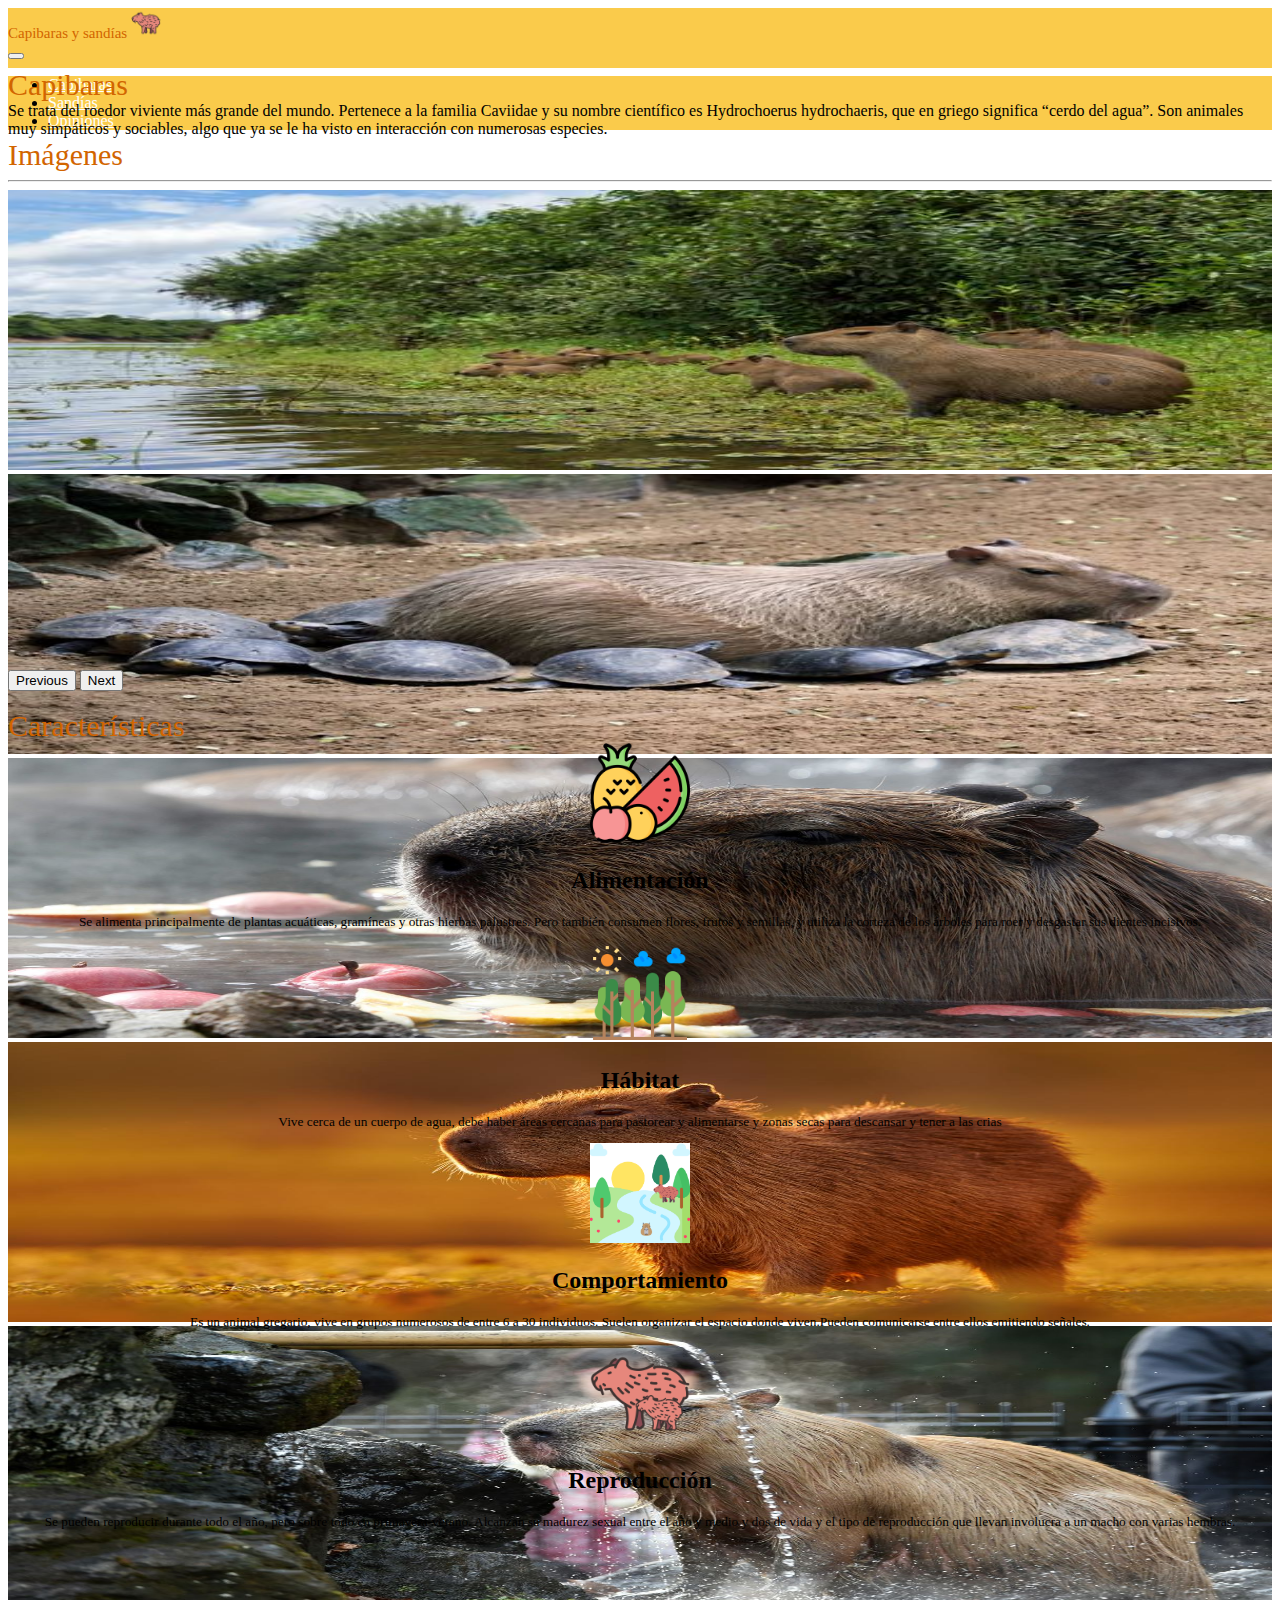
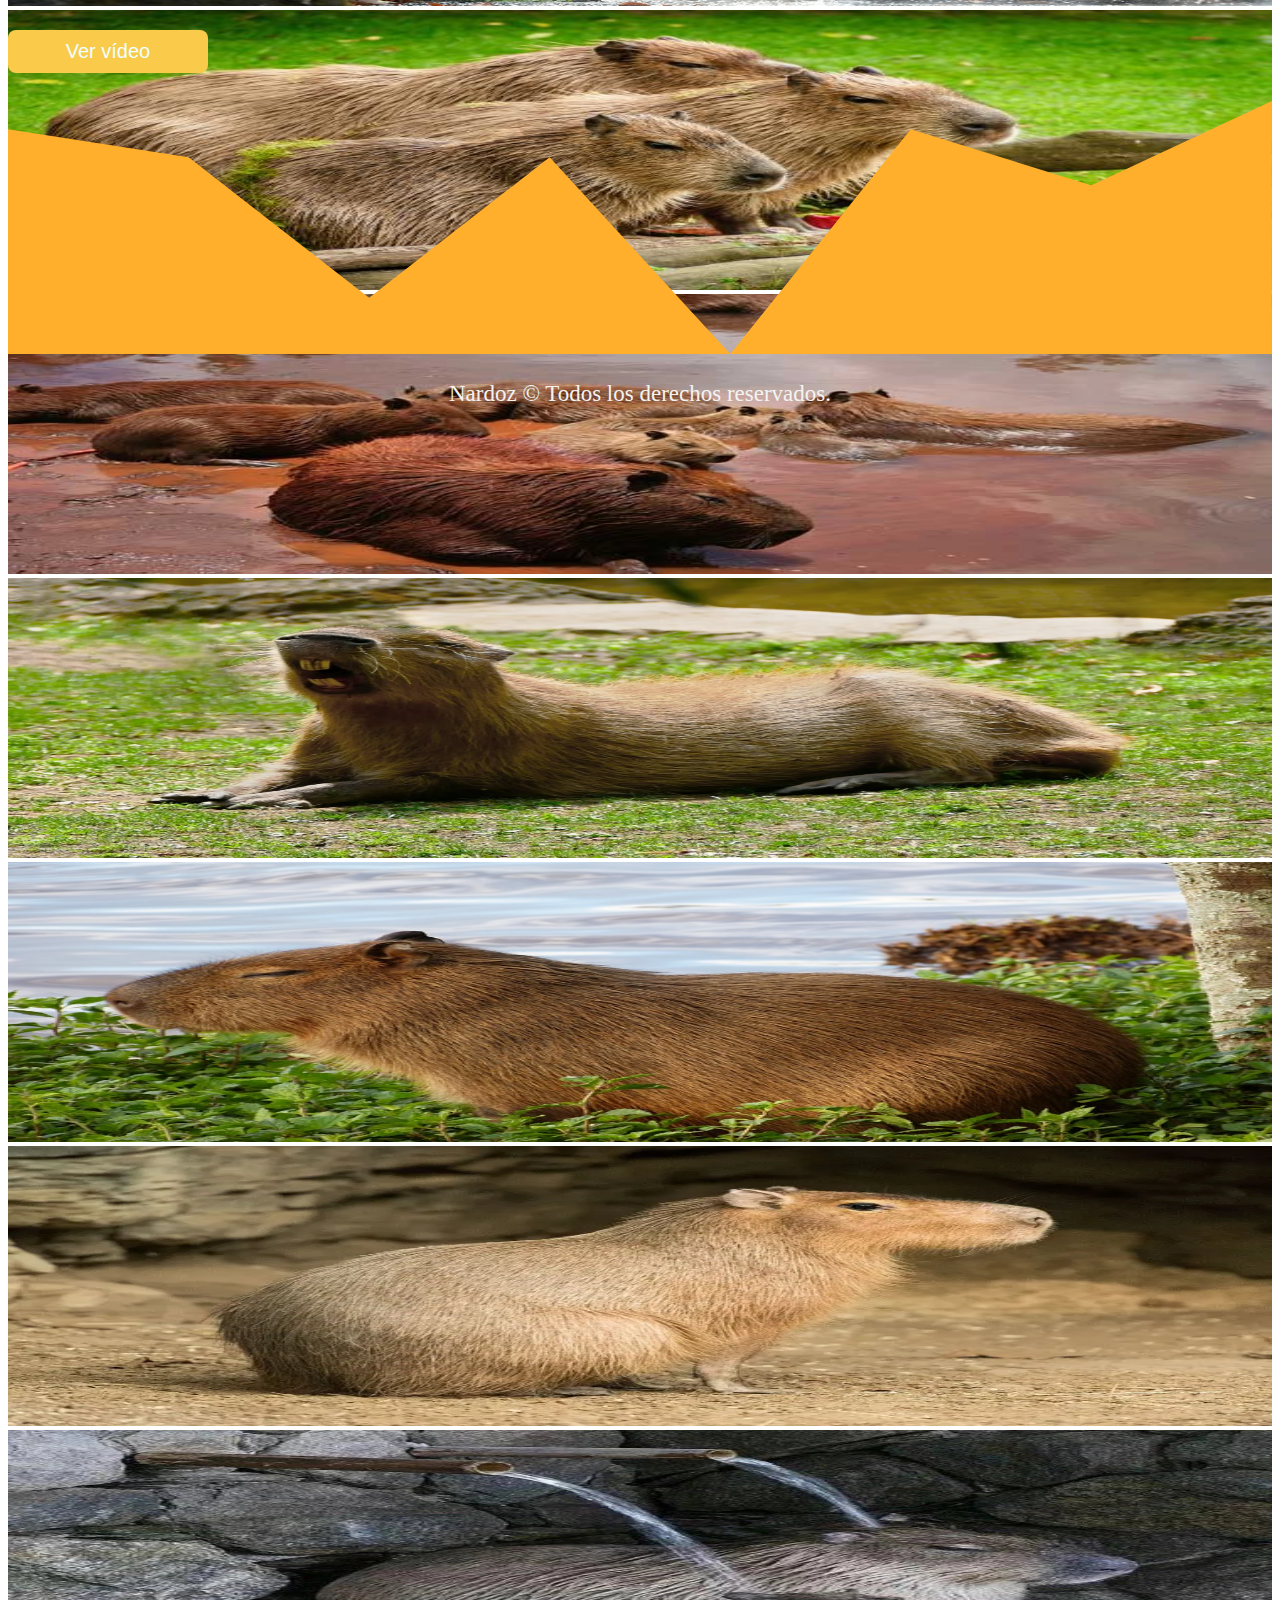
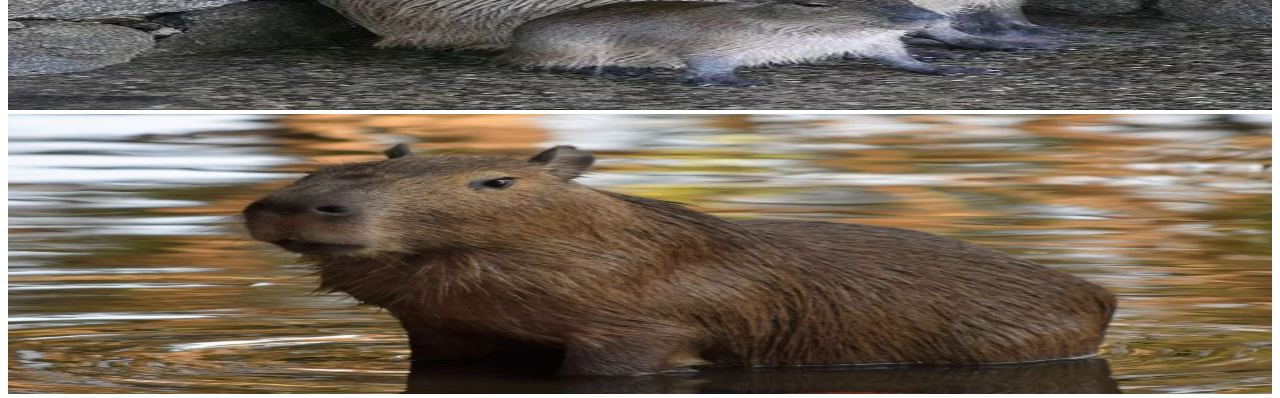
<file: index.html>
<!DOCTYPE html>
<html lang="en">
<head>
    <meta charset="UTF-8">
    <meta name="viewport" content="width=device-width, initial-scale=1.0">
    <title>Capibaras y sandías</title>
    <link href="https://cdn.jsdelivr.net/npm/bootstrap@5.3.2/dist/css/bootstrap.min.css" 
    rel="stylesheet" integrity="sha384-T3c6CoIi6uLrA9TneNEoa7RxnatzjcDSCmG1MXxSR1GAsXEV/Dwwykc2MPK8M2HN" 
    crossorigin="anonymous">
    <link rel="stylesheet" href="./css/style.css">
</head>
<header>
    <!-- navbar -->
    <nav class="navbar navbar-expand-lg sticky-top" style="height: 60px; background-color: #FACB4B">
        <div class="container-fluid d-flex align-items-center">
            <div>
                <span class="Titulo-pagina fw-bold">Capibaras y sandías</span>
                <img style="width: 30px; height: 30px;" src="./img/iconos/carpincho.png">
            </div>
            <button
                class="navbar-toggler" type="button" data-bs-toggle="collapse"
                data-bs-target="#navbarSupportedContent" 
                aria-controls="navbarSupportedContent" 
                aria-expanded="false" 
                aria-label="Toggle navigation">
                    <span class="navbar-toggler-icon"></span>
            </button>
            <div class="collapse navbar-collapse" id="navbarSupportedContent">
                <ul class="navbar-nav ms-auto mb-2 md-lg-0" style="background-color: #FACB4B;">
                    <li class="nav-item">
                        <a class="nav-link active" style="color: white;" aria-current="page" 
                        href="index.html">Capibaras</a>
                    </li>
                    <li class="nav-item">
                        <a class="nav-link active" style="color: white;"  aria-current="page" 
                        href="sandias.html">Sandías</a>
                    </li>
                    <li class="nav-item">
                        <a class="nav-link active" style="color: white;"  aria-current="page" 
                        href="opiniones.html">Opiniones</a>
                    </li>
                </ul>
            </div>
        </div>
      </nav>
</header>
<body>
    <div class="mt-5 w-100 d-flex justify-content-center">
        <span class="Titulo fw-bold">Capibaras</span>
    </div>
    <div class="mt-5 w-75 mx-auto">
        <span class="parrafo d-flex justify-content-center">
            Se trata del roedor viviente más grande del mundo. 
            Pertenece a la familia Caviidae y su nombre científico es 
            Hydrochoerus hydrochaeris, que en griego significa “cerdo del agua”. 
            Son animales muy simpáticos y sociables, algo que ya se le ha visto en interacción 
            con numerosas especies.</span>
    </div>
    <!-- Carrusel -->
    <div class="mt-5 w-100 d-flex justify-content-center">
        <span class="Titulo fw-bold">Imágenes</span>
    </div>
    <hr class="mt-4">
    <div id="carouselExampleAutoplaying" class="carousel slide" data-bs-ride="carousel">
        <div class="carousel-inner">
            <div class="carousel-item active data-bs-interval=5000">
                <div class="row mx-2">
                    <div class="col-3">
                        <img src="./img/capibaras/1.jpg" class="d-block img-fluit w-100 carousel-img-size" alt="...">
                    </div>
                    <div class="col-3">
                        <img src="./img/capibaras/2.jpg" class="d-block img-fluit w-100 carousel-img-size" alt="...">
                    </div>
                    <div class="col-3">
                        <img src="./img/capibaras/3.jpg" class="d-block img-fluit w-100 carousel-img-size" alt="...">
                    </div>
                    <div class="col-3">
                        <img src="./img/capibaras/4.jpeg" class="d-block img-fluit w-100 carousel-img-size" alt="...">
                    </div>
                </div>
            </div>
            <div class="carousel-item data-bs-interval=5000">
                <div class="row mx-2">
                    <div class="col-3">
                        <img src="./img/capibaras/5.jpg" class="d-block img-fluit w-100 carousel-img-size" alt="...">
                    </div>
                    <div class="col-3">
                        <img src="./img/capibaras/6.jpg" class="d-block img-fluit w-100 carousel-img-size" alt="...">
                    </div>
                    <div class="col-3">
                        <img src="./img/capibaras/7.webp" class="d-block img-fluit w-100 carousel-img-size" alt="...">
                    </div>
                    <div class="col-3">
                        <img src="./img/capibaras/8.jpg" class="d-block img-fluit w-100 carousel-img-size" alt="...">
                    </div>
                </div>
            </div>
            <div class="carousel-item data-bs-interval=5000">
                <div class="row mx-2">
                    <div class="col-3">
                        <img src="./img/capibaras/9.jpg" class="d-block img-fluit w-100 carousel-img-size" alt="...">
                    </div>
                    <div class="col-3">
                        <img src="./img/capibaras/10.webp" class="d-block img-fluit w-100 carousel-img-size" alt="...">
                    </div>
                    <div class="col-3">
                        <img src="./img/capibaras/11.webp" class="d-block img-fluit w-100 carousel-img-size" alt="...">
                    </div>
                    <div class="col-3">
                        <img src="./img/capibaras/12.webp" class="d-block img-fluit w-100 carousel-img-size" alt="...">
                    </div>
                </div>
            </div>
        </div>
        <button class="carousel-control-prev" type="button" data-bs-target="#carouselExampleAutoplaying" data-bs-slide="prev">
            <span class="carousel-control-prev-icon" aria-hidden="true"></span>
            <span class="visually-hidden">Previous</span>
        </button>
        <button class="carousel-control-next" type="button" data-bs-target="#carouselExampleAutoplaying" data-bs-slide="next">
            <span class="carousel-control-next-icon" aria-hidden="true"></span>
            <span class="visually-hidden">Next</span>
        </button>
    </div>
    <hr>
    <!-- Características -->
    <div class="mt-5 w-100 d-flex justify-content-center">
        <span class="Titulo fw-bold">Características</span>
    </div>
    <section class="container-fluid mt-3">
        <div class="row mx-auto ancho-caracteristicas fila mt-5">
            <div class="my-2 col-lg-6 col-md-12 col-sm-12 d-flex wrap">
                <img class="iconos" src="./img/iconos/fruta.png">
                <div>
                    <h2 class="fs-5 mt-1 px-4 pb-1"><strong>Alimentación</strong></h2> 
                    <p class="px-4 parrafo-caracteristicas">Se alimenta principalmente
                         de plantas acuáticas, gramíneas y otras hierbas palustres. Pero 
                         también consumen flores, frutos y semillas, y utiliza la corteza 
                         de los árboles para roer y desgastar sus dientes incisivos.</p> 
                </div>
            </div>
            <div class="my-2 col-lg-6 col-md-12 col-sm-12 d-flex wrap">
                <img class="iconos" src="./img/iconos/habitat.png">
                <div>
                    <h2 class="fs-5 mt-1 px-4 pb-1"><strong>Hábitat</strong></h2> 
                    <p class="px-4 parrafo-caracteristicas">Vive cerca de un cuerpo de agua, debe haber
                        áreas cercanas para pastorear y alimentarse y zonas secas para descansar y
                         tener a las crias
                    </p> 
                </div>
            </div>
            <div class="my-2 col-lg-6 col-md-12 col-sm-12 d-flex wrap">
                <img class="iconos" src="./img/iconos/comportamiento.png">
                <div>
                    <h2 class="fs-5 mt-1 px-4 pb-1"><strong>Comportamiento</strong></h2> 
                    <p class="px-4 parrafo-caracteristicas">Es un animal gregario, vive en grupos numerosos de entre 6 a 30 individuos.
                        Suelen organizar el espacio donde viven.Pueden comunicarse entre ellos emitiendo señales.
                    </p> 
                </div>
            </div>
            <div class="my-2 col-lg-6 col-md-12 col-sm-12 d-flex wrap">
                <img class="iconos" src="./img/iconos/reproduccion.png">
                <div>
                    <h2 class="fs-5 mt-1 px-4 pb-1"><strong>Reproducción</strong></h2> 
                    <p class="px-4 parrafo-caracteristicas">Se pueden reproducir durante todo el año, 
                        pero sobre todo en primavera-verano. Alcanzan
                         su madurez sexual entre el año y medio y dos de vida y el tipo de reproducción
                          que llevan involucra a un macho con varias hembras.</p>
                </div>
            </div>
        </div>
    </section>
    <div class="w-100 margen-boton">
        <form action="video.html" class="w-100 d-flex justify-content-center">
            <input type="submit" value="Ver vídeo" class="botonuwu mt-5">
        </form>
    </div>
    <section>
        <svg xmlns="http://www.w3.org/2000/svg" viewBox="0 0 1440 320">
            <path fill="#ffaf2b " fill-opacity="1" d="M0,64L205.7,96L411.4,256L617.1,96L822.9,320L1028.6,64L1234.3,128L1440,32L1440,320L1234.3,320L1028.6,320L822.9,320L617.1,320L411.4,320L205.7,320L0,320Z"></path></svg>
    </section>
    <footer class="w-100 d-flex justify-content-center align-items-center footer-cap">
        <p class="fs-5 px-3 pt-3">
            Nardoz &copy; Todos los derechos reservados.
        </p>
    </footer>
    <script src="https://cdn.jsdelivr.net/npm/bootstrap@5.3.2/dist/js/bootstrap.bundle.min.js" 
    integrity="sha384-C6RzsynM9kWDrMNeT87bh95OGNyZPhcTNXj1NW7RuBCsyN/o0jlpcV8Qyq46cDfL" crossorigin="anonymous"></script>
</body>
</html>
</file>
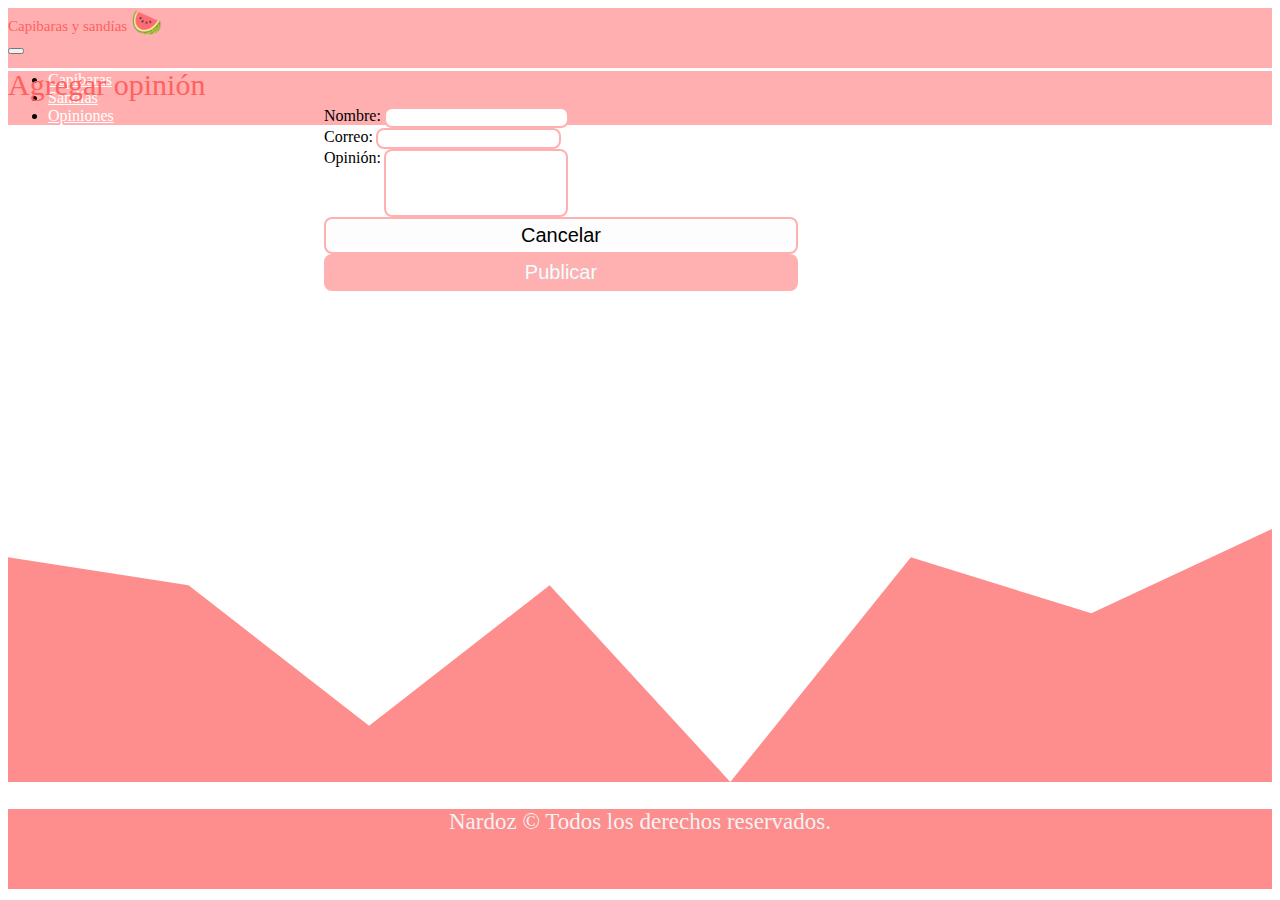
<file: addOpinion.html>
<!DOCTYPE html>
<html lang="en">
<head>
    <meta charset="UTF-8">
    <meta name="viewport" content="width=device-width, initial-scale=1.0">
    <title>Capibaras y sandías</title>
    <link href="https://cdn.jsdelivr.net/npm/bootstrap@5.3.2/dist/css/bootstrap.min.css" 
    rel="stylesheet" integrity="sha384-T3c6CoIi6uLrA9TneNEoa7RxnatzjcDSCmG1MXxSR1GAsXEV/Dwwykc2MPK8M2HN" 
    crossorigin="anonymous">
    <link rel="stylesheet" href="./css/style.css">
</head>
<header>
    <!-- navbar -->
    <nav class="navbar navbar-expand-lg sticky-top" style="height: 60px; background-color: #FFAFAF">
        <div class="container-fluid d-flex align-items-center">
            <div>
                <span class="Titulo-pagina-sandias fw-bold">Capibaras y sandías</span>
                <span style="font-size: 25px;">🍉</span>
            </div>
            <button
                class="navbar-toggler" type="button" data-bs-toggle="collapse"
                data-bs-target="#navbarSupportedContent" 
                aria-controls="navbarSupportedContent" 
                aria-expanded="false" 
                aria-label="Toggle navigation">
                    <span class="navbar-toggler-icon"></span>
            </button>
            <div class="collapse navbar-collapse" id="navbarSupportedContent">
                <ul class="navbar-nav ms-auto mb-2 md-lg-0" style="background-color: #FFAFAF;">
                    <li class="nav-item">
                        <a class="nav-link active" style="color: white;" aria-current="page" 
                        href="index.html">Capibaras</a>
                    </li>
                    <li class="nav-item">
                        <a class="nav-link active" style="color: white;"  aria-current="page" 
                        href="sandias.html">Sandías</a>
                    </li>
                    <li class="nav-item">
                        <a class="nav-link active" style="color: white;"  aria-current="page" 
                        href="opiniones.html">Opiniones</a>
                    </li>
                </ul>
            </div>
        </div>
    </nav>
</header>
<body>
    <div class="d-flex flex-row justify-content-center ancho-caracteristicas mx-auto text-center">
        <span class="Titulo-sandias fw-bold mt-5">Agregar opinión</span>
    </div>
    <div class="formulario mt-4">
        <div class="mb-3 entrada">
            <span>Nombre:</span><input type="text" class="margen-left w-100 borde-comentario">
        </div>
        <div class="mb-3 entrada mt-3">
            <span>Correo:</span><input type="text" class="margen-left w-100 borde-comentario">
        </div>
        <div class="mb-3 entrada mt-3">
            <span>Opinión:</span>
            <textarea rows="4" class="margen-left w-100 borde-comentario" style="resize: none;"></textarea>
        </div>
        <div class="d-flex mt-3">
            <div class="w-50">
                <form action="opiniones.html" class="d-flex ms-0">
                    <input type="submit" value="Cancelar" class="botonuwu-cancelar fw-bold">
                </form>
            </div>
            <div class="w-50">
                <form action="opiniones.html" class="d-flex justify-content-end">
                    <input type="submit" value="Publicar" class="botonuwu-publicar fw-bold">
                </form>
            </div>
        </div>
    </div>
    <div style="height: 210px;"></div>
    <section>
        <svg xmlns="http://www.w3.org/2000/svg" viewBox="0 0 1440 320">
            <path fill="#FE8D8D" fill-opacity="1" d="M0,64L205.7,96L411.4,256L617.1,96L822.9,320L1028.6,64L1234.3,128L1440,32L1440,320L1234.3,320L1028.6,320L822.9,320L617.1,320L411.4,320L205.7,320L0,320Z"></path></svg>
    </section>
    <footer class="w-100 d-flex justify-content-center align-items-center footer-san">
        <p class="px-3 pt-3">
            Nardoz &copy; Todos los derechos reservados.
        </p>
    </footer>
    <script src="https://cdn.jsdelivr.net/npm/bootstrap@5.3.2/dist/js/bootstrap.bundle.min.js" 
    integrity="sha384-C6RzsynM9kWDrMNeT87bh95OGNyZPhcTNXj1NW7RuBCsyN/o0jlpcV8Qyq46cDfL" crossorigin="anonymous"></script>
</body>
</html>
</file>
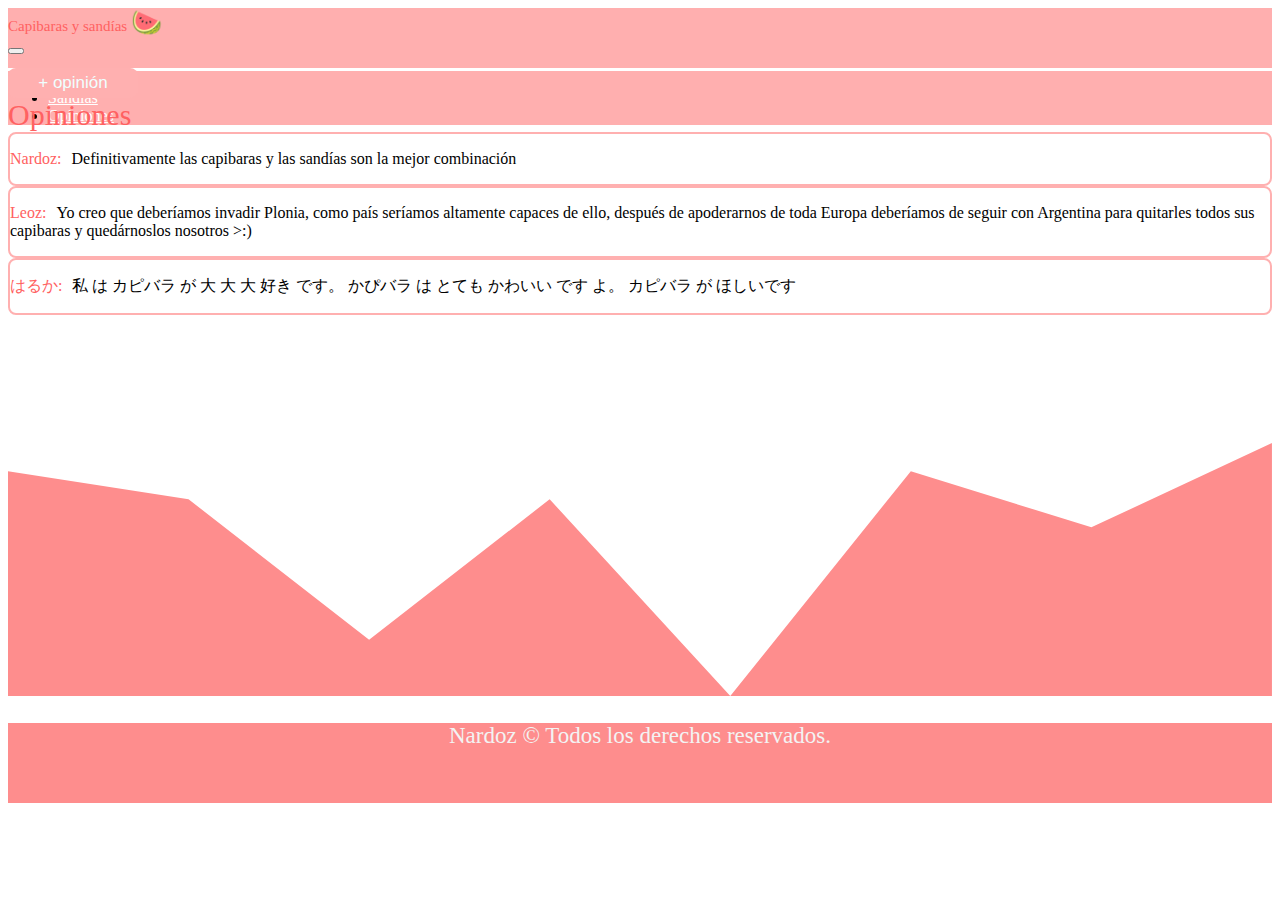
<file: opiniones.html>
<!DOCTYPE html>
<html lang="en">
<head>
    <meta charset="UTF-8">
    <meta name="viewport" content="width=device-width, initial-scale=1.0">
    <title>Capibaras y sandías</title>
    <link href="https://cdn.jsdelivr.net/npm/bootstrap@5.3.2/dist/css/bootstrap.min.css" 
    rel="stylesheet" integrity="sha384-T3c6CoIi6uLrA9TneNEoa7RxnatzjcDSCmG1MXxSR1GAsXEV/Dwwykc2MPK8M2HN" 
    crossorigin="anonymous">
    <link rel="stylesheet" href="./css/style.css">
</head>
<header>
    <!-- navbar -->
    <nav class="navbar navbar-expand-lg sticky-top" style="height: 60px; background-color: #FFAFAF">
        <div class="container-fluid d-flex align-items-center">
            <div>
                <span class="Titulo-pagina-sandias fw-bold">Capibaras y sandías</span>
                <span style="font-size: 25px;">🍉</span>
            </div>
            <button
                class="navbar-toggler" type="button" data-bs-toggle="collapse"
                data-bs-target="#navbarSupportedContent" 
                aria-controls="navbarSupportedContent" 
                aria-expanded="false" 
                aria-label="Toggle navigation">
                    <span class="navbar-toggler-icon"></span>
            </button>
            <div class="collapse navbar-collapse" id="navbarSupportedContent">
                <ul class="navbar-nav ms-auto mb-2 md-lg-0"style="background-color: #FFAFAF;">
                    <li class="nav-item">
                        <a class="nav-link active" style="color: white;" aria-current="page" 
                        href="index.html">Capibaras</a>
                    </li>
                    <li class="nav-item">
                        <a class="nav-link active" style="color: white;"  aria-current="page" 
                        href="sandias.html">Sandías</a>
                    </li>
                    <li class="nav-item">
                        <a class="nav-link active" style="color: white;"  aria-current="page" 
                        href="opiniones.html">Opiniones</a>
                    </li>
                </ul>
            </div>
        </div>
    </nav>
</header>
<body>
    <div class="d-flex mt-4 mx-auto">
        <form action="addOpinion.html" class="ms-auto me-3">
            <input type="submit" value="+ opinión" class="botonuwu-opinion">
        </form>
    </div>
    <div class="d-flex flex-row justify-content-center ancho-caracteristicas mx-auto text-center mt-2">
        <span class="Titulo-sandias fw-bold">Opiniones</span>
    </div>
    <div class="d-flex w-75 mx-auto borde-comentario px-2 pt-3 mt-4">
        <p><span class="text-sandias">Nardoz:</span>Definitivamente las capibaras y las sandías son la mejor combinación
        </p>
    </div>
    <div class="d-flex w-75 mx-auto borde-comentario px-2 mt-2 pt-3">
        <p><span class="text-sandias">Leoz:</span>Yo creo que deberíamos invadir Plonia, como país seríamos altamente capaces de ello,
             después de apoderarnos de toda Europa deberíamos de seguir con Argentina para 
             quitarles todos sus capibaras y quedárnoslos nosotros >:)
        </p>
    </div>
    <div class="d-flex w-75 mx-auto borde-comentario px-2 mt-2 pt-3">
        <p><span class="text-sandias">はるか:</span>私 は カピバラ が 大 大 大 好き 
            です。 かぴバラ は とても かわいい です よ。 カピバラ が ほしいです
        </p>
    </div>
    <div style="height: 100px"></div>
    <section>
        <svg xmlns="http://www.w3.org/2000/svg" viewBox="0 0 1440 320">
            <path fill="#FE8D8D" fill-opacity="1" d="M0,64L205.7,96L411.4,256L617.1,96L822.9,320L1028.6,64L1234.3,128L1440,32L1440,320L1234.3,320L1028.6,320L822.9,320L617.1,320L411.4,320L205.7,320L0,320Z"></path></svg>
    </section>
    <footer class="w-100 d-flex justify-content-center align-items-center footer-san">
        <p class="px-3 pt-3">
            Nardoz &copy; Todos los derechos reservados.
        </p>
    </footer>
    <script src="https://cdn.jsdelivr.net/npm/bootstrap@5.3.2/dist/js/bootstrap.bundle.min.js" 
    integrity="sha384-C6RzsynM9kWDrMNeT87bh95OGNyZPhcTNXj1NW7RuBCsyN/o0jlpcV8Qyq46cDfL" crossorigin="anonymous"></script>
</body>
</html>
</file>
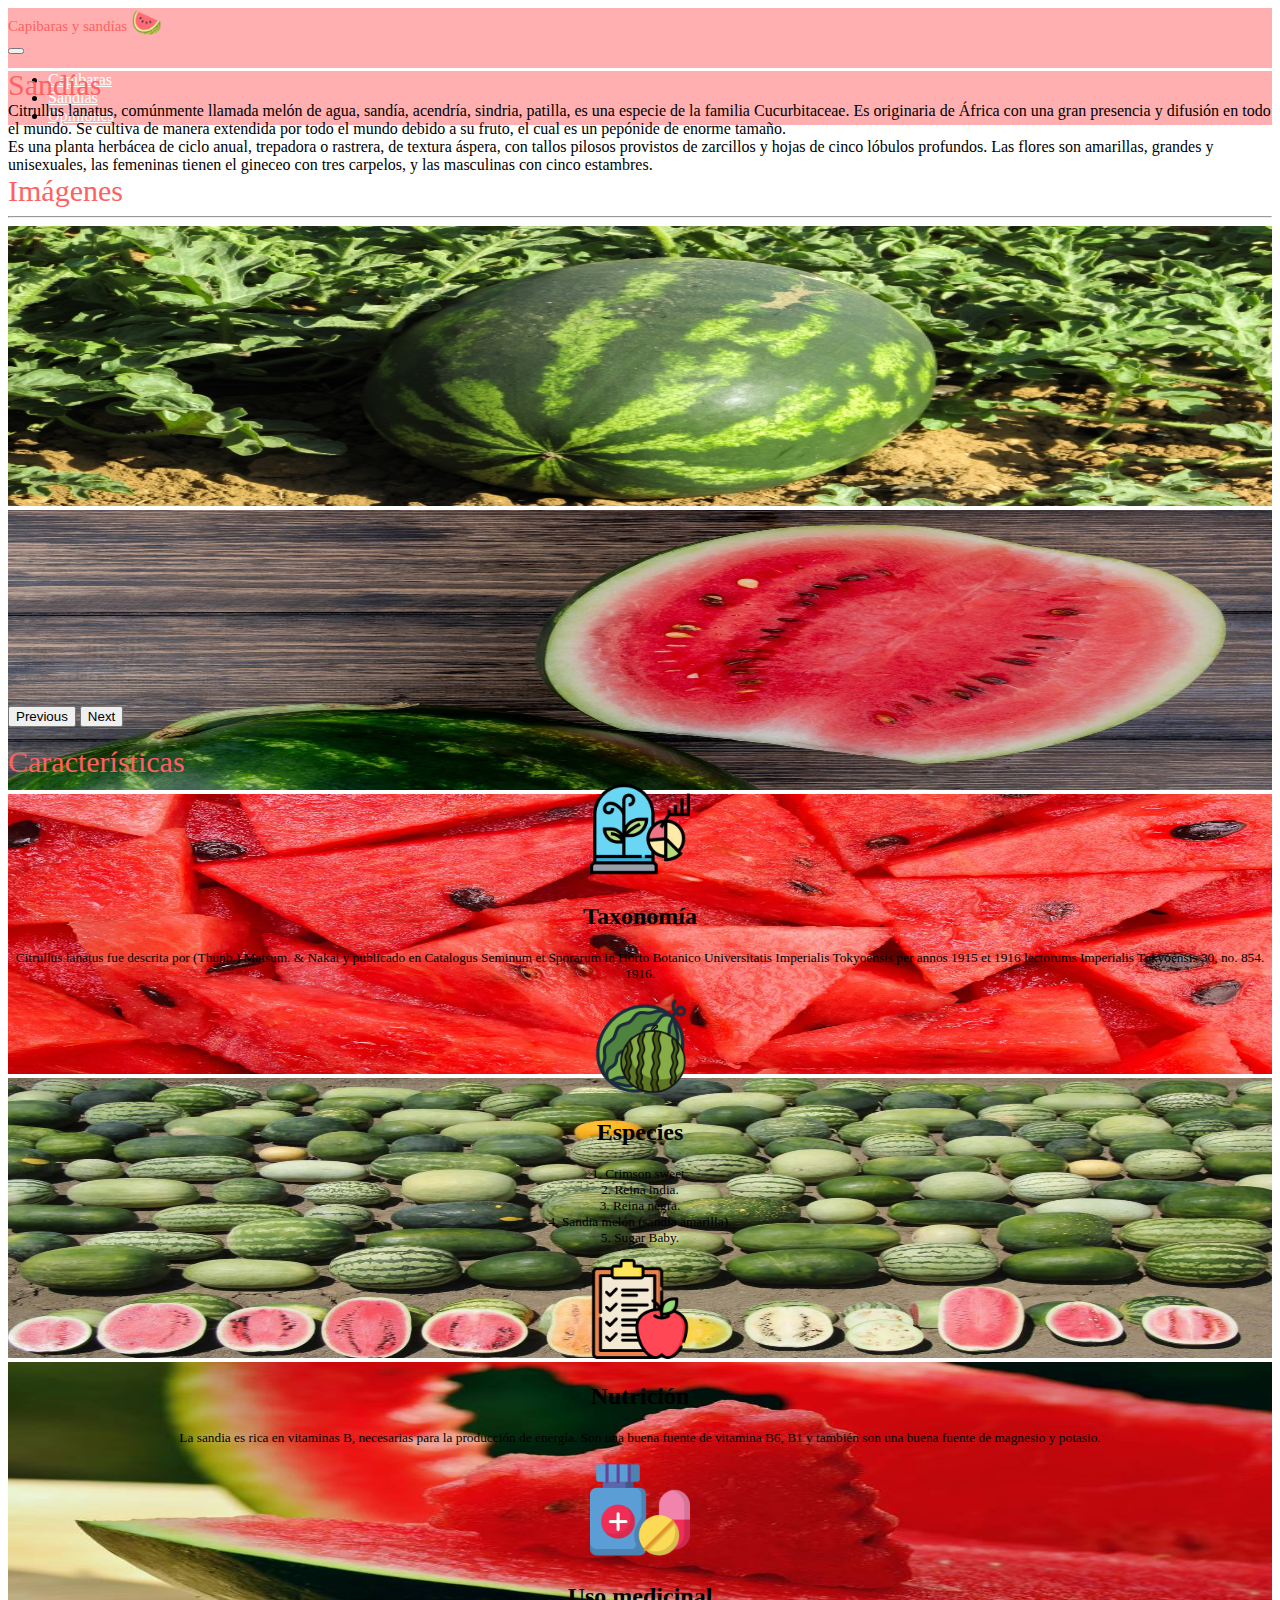
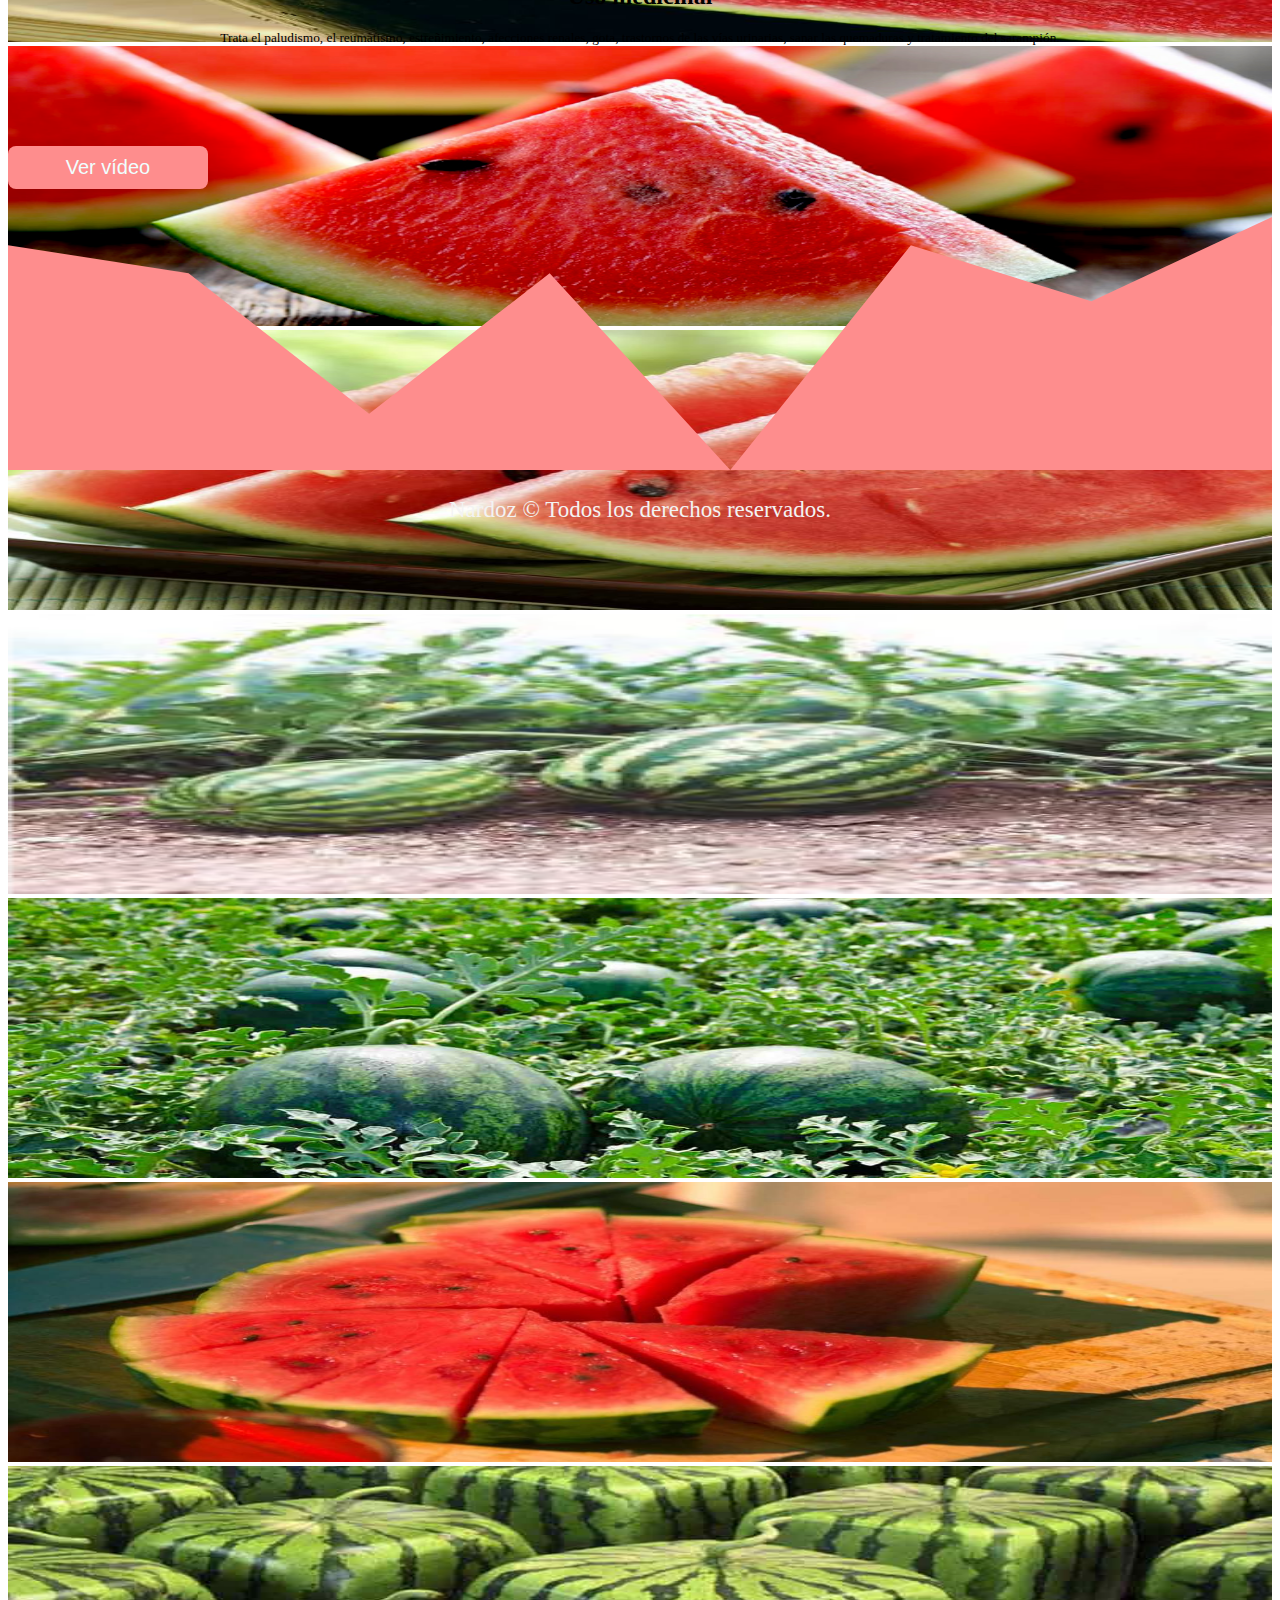
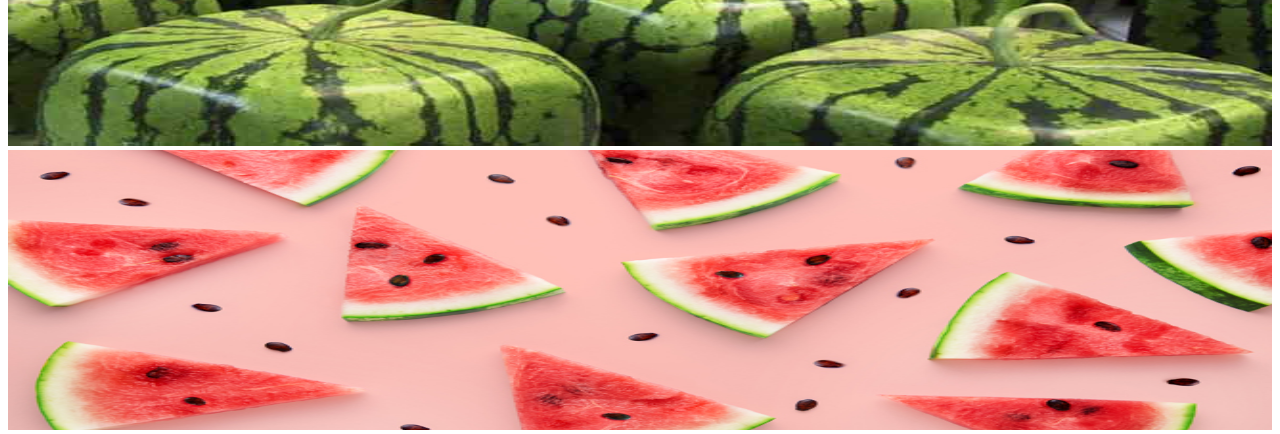
<file: sandias.html>
<!DOCTYPE html>
<html lang="en">
<head>
    <meta charset="UTF-8">
    <meta name="viewport" content="width=device-width, initial-scale=1.0">
    <title>Capibaras y sandías</title>
    <link href="https://cdn.jsdelivr.net/npm/bootstrap@5.3.2/dist/css/bootstrap.min.css" 
    rel="stylesheet" integrity="sha384-T3c6CoIi6uLrA9TneNEoa7RxnatzjcDSCmG1MXxSR1GAsXEV/Dwwykc2MPK8M2HN" 
    crossorigin="anonymous">
    <link rel="stylesheet" href="./css/style.css">
</head>
<header>
    <!-- navbar -->
    <nav class="navbar navbar-expand-lg sticky-top" style="height: 60px; background-color: #FFAFAF">
        <div class="container-fluid d-flex align-items-center">
            <div>
                <span class="Titulo-pagina-sandias fw-bold">Capibaras y sandías</span>
                <span style="font-size: 25px;">🍉</span>
            </div>
            <button
                class="navbar-toggler" type="button" data-bs-toggle="collapse"
                data-bs-target="#navbarSupportedContent" 
                aria-controls="navbarSupportedContent" 
                aria-expanded="false" 
                aria-label="Toggle navigation">
                    <span class="navbar-toggler-icon"></span>
            </button>
            <div class="collapse navbar-collapse" id="navbarSupportedContent">
                <ul class="navbar-nav ms-auto mb-2 md-lg-0" style="background-color: #FFAFAF;">
                    <li class="nav-item">
                        <a class="nav-link active" style="color: white;" aria-current="page" 
                        href="index.html">Capibaras</a>
                    </li>
                    <li class="nav-item">
                        <a class="nav-link active" style="color: white;"  aria-current="page" 
                        href="sandias.html">Sandías</a>
                    </li>
                    <li class="nav-item">
                        <a class="nav-link active" style="color: white;"  aria-current="page" 
                        href="opiniones.html">Opiniones</a>
                    </li>
                </ul>
            </div>
        </div>
      </nav>
</header>
<body>
    <div class="mt-5 w-100 d-flex justify-content-center">
        <span class="Titulo-sandias fw-bold">Sandías</span>
    </div>
    <div class="mt-5 w-75 mx-auto">
        <span class="parrafo d-flex justify-content-center">
            Citrullus lanatus, comúnmente llamada melón de agua, sandía, acendría, sindria, patilla, 
            es una especie de la familia Cucurbitaceae. Es originaria de África con una gran presencia 
            y difusión en todo el mundo. Se cultiva de manera extendida por todo el mundo debido a su 
            fruto, el cual es un pepónide de enorme tamaño.<br>Es una planta herbácea de ciclo anual, trepadora
             o rastrera, de textura áspera, con tallos pilosos provistos de zarcillos y hojas de cinco lóbulos 
             profundos. Las flores son amarillas, grandes y unisexuales, las femeninas tienen el gineceo con tres 
             carpelos, y las masculinas con cinco estambres. </span>
    </div>
    <!-- Carrusel -->
    <div class="mt-5 w-100 d-flex justify-content-center">
        <span class="Titulo-sandias fw-bold">Imágenes</span>
    </div>
    <hr class="mt-4">
    <div id="carouselExampleAutoplaying" class="carousel slide" data-bs-ride="carousel">
        <div class="carousel-inner">
            <div class="carousel-item active data-bs-interval=5000">
                <div class="row mx-2">
                    <div class="col-3">
                        <img src="./img/sandias/1.jpg" class="d-block img-fluit w-100 carousel-img-size" alt="...">
                    </div>
                    <div class="col-3">
                        <img src="./img/sandias/2.jpg" class="d-block img-fluit w-100 carousel-img-size" alt="...">
                    </div>
                    <div class="col-3">
                        <img src="./img/sandias/3.jpg" class="d-block img-fluit w-100 carousel-img-size" alt="...">
                    </div>
                    <div class="col-3">
                        <img src="./img/sandias/4.jpg" class="d-block img-fluit w-100 carousel-img-size" alt="...">
                    </div>
                </div>
            </div>
            <div class="carousel-item data-bs-interval=5000">
                <div class="row mx-2">
                    <div class="col-3">
                        <img src="./img/sandias/5.jpg" class="d-block img-fluit w-100 carousel-img-size" alt="...">
                    </div>
                    <div class="col-3">
                        <img src="./img/sandias/6.jpg" class="d-block img-fluit w-100 carousel-img-size" alt="...">
                    </div>
                    <div class="col-3">
                        <img src="./img/sandias/7.jpg" class="d-block img-fluit w-100 carousel-img-size" alt="...">
                    </div>
                    <div class="col-3">
                        <img src="./img/sandias/8.webp" class="d-block img-fluit w-100 carousel-img-size" alt="...">
                    </div>
                </div>
            </div>
            <div class="carousel-item data-bs-interval=5000">
                <div class="row mx-2">
                    <div class="col-3">
                        <img src="./img/sandias/9.jpg" class="d-block img-fluit w-100 carousel-img-size" alt="...">
                    </div>
                    <div class="col-3">
                        <img src="./img/sandias/10.jpeg" class="d-block img-fluit w-100 carousel-img-size" alt="...">
                    </div>
                    <div class="col-3">
                        <img src="./img/sandias/11.jpg" class="d-block img-fluit w-100 carousel-img-size" alt="...">
                    </div>
                    <div class="col-3">
                        <img src="./img/sandias/12.jpg" class="d-block img-fluit w-100 carousel-img-size" alt="...">
                    </div>
                </div>
            </div>
        </div>
        <button class="carousel-control-prev" type="button" data-bs-target="#carouselExampleAutoplaying" data-bs-slide="prev">
            <span class="carousel-control-prev-icon" aria-hidden="true"></span>
            <span class="visually-hidden">Previous</span>
        </button>
        <button class="carousel-control-next" type="button" data-bs-target="#carouselExampleAutoplaying" data-bs-slide="next">
            <span class="carousel-control-next-icon" aria-hidden="true"></span>
            <span class="visually-hidden">Next</span>
        </button>
    </div>
    <hr>
    <!-- Características -->
    <div class="mt-5 w-100 d-flex justify-content-center">
        <span class="Titulo-sandias fw-bold">Características</span>
    </div>
    <section class="container-fluid mt-3">
        <div class="row mx-auto ancho-caracteristicas fila mt-5">
            <div class="my-2 col-lg-6 col-md-12 col-sm-12 d-flex wrap">
                <img class="iconos" src="./img/iconos/antiguo.png">
                <div>
                    <h2 class="fs-5 mt-1 px-4 pb-1"><strong>Taxonomía</strong></h2> 
                    <p class="px-4 parrafo-caracteristicas">Citrullus lanatus fue descrita por (Thunb.) Matsum. & Nakai 
                        y publicado en Catalogus Seminum et Sporarum in Horto Botanico Universitatis Imperialis Tokyoensis 
                        per annos 1915 et 1916 lectorums Imperialis Tokyoensis 30, no. 854. 1916.</p> 
                </div>
            </div>
            <div class="my-2 col-lg-6 col-md-12 col-sm-12 d-flex wrap">
                <img class="iconos" src="./img/iconos/especies.png">
                <div class="w-100">
                    <h2 class="fs-5 mt-1 px-4 pb-1"><strong>Especies</strong></h2> 
                    <p class="px-4 parrafo-caracteristicas">1. Crimson sweet.<br>2. Reina india.<br>3. Reina negra.<br>
                        4. Sandia melón (sandía amarilla).<br>5. Sugar Baby.
                    </p> 
                </div>
            </div>
            <div class="my-2 col-lg-6 col-md-12 col-sm-12 d-flex wrap">
                <img class="iconos" src="./img/iconos/plan.png">
                <div>
                    <h2 class="fs-5 mt-1 px-4 pb-1"><strong>Nutrición</strong></h2> 
                    <p class="px-4 parrafo-caracteristicas">La sandia es rica en vitaminas B, necesarias 
                        para la producción de energía. Son una buena fuente de vitamina B6, B1 y también son 
                        una buena fuente de magnesio y potasio.
                    </p> 
                </div>
            </div>
            <div class="my-2 col-lg-6 col-md-12 col-sm-12 d-flex wrap">
                <img class="iconos" src="./img/iconos/medicina.png">
                <div>
                    <h2 class="fs-5 mt-1 px-4 pb-1"><strong>Uso medicinal</strong></h2> 
                    <p class="px-4 parrafo-caracteristicas">Trata el paludismo, el reumatismo, estreñimiento, afecciones 
                        renales, gota, trastornos de las vías urinarias, sanar las quemaduras y tratamiento del sarampión.
                    </p>
                </div>
            </div>
        </div>
    </section>
    <div class="w-100 margen-boton">
        <form action="video.html" class="w-100 d-flex justify-content-center">
            <input type="submit" value="Ver vídeo" class="botonuwu-sandias mt-5">
        </form>
    </div>
    <section>
        <svg xmlns="http://www.w3.org/2000/svg" viewBox="0 0 1440 320">
            <path fill="#FE8D8D" fill-opacity="1" d="M0,64L205.7,96L411.4,256L617.1,96L822.9,320L1028.6,64L1234.3,128L1440,32L1440,320L1234.3,320L1028.6,320L822.9,320L617.1,320L411.4,320L205.7,320L0,320Z"></path></svg>
    </section>
    <footer class="w-100 d-flex justify-content-center align-items-center footer-san">
        <p class="fs-5 px-3 pt-3">
            Nardoz &copy; Todos los derechos reservados.
        </p>
    </footer>
    <script src="https://cdn.jsdelivr.net/npm/bootstrap@5.3.2/dist/js/bootstrap.bundle.min.js" 
    integrity="sha384-C6RzsynM9kWDrMNeT87bh95OGNyZPhcTNXj1NW7RuBCsyN/o0jlpcV8Qyq46cDfL" crossorigin="anonymous"></script>
</body>
</html>
</file>
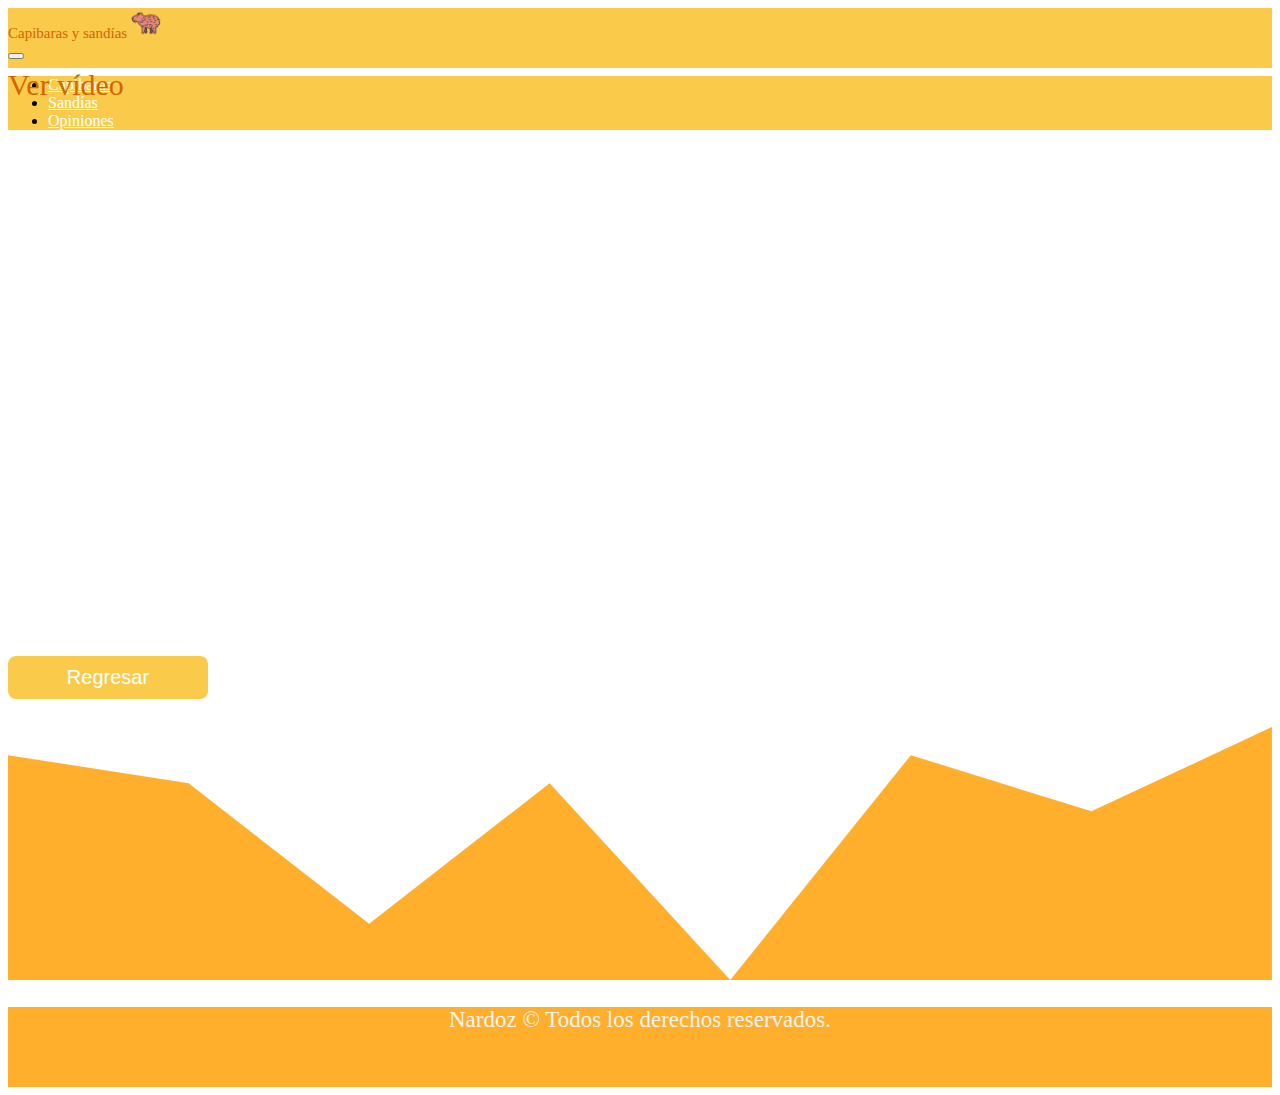
<file: video.html>
<!DOCTYPE html>
<html lang="en">
<head>
    <meta charset="UTF-8">
    <meta name="viewport" content="width=device-width, initial-scale=1.0">
    <title>Capibaras y sandías</title>
    <link href="https://cdn.jsdelivr.net/npm/bootstrap@5.3.2/dist/css/bootstrap.min.css" 
    rel="stylesheet" integrity="sha384-T3c6CoIi6uLrA9TneNEoa7RxnatzjcDSCmG1MXxSR1GAsXEV/Dwwykc2MPK8M2HN" 
    crossorigin="anonymous">
    <link rel="stylesheet" href="./css/style.css">
</head>
<header>
    <!-- navbar -->
    <nav class="navbar navbar-expand-lg sticky-top" style="height: 60px; background-color: #FACB4B">
        <div class="container-fluid d-flex align-items-center">
            <div>
                <span class="Titulo-pagina fw-bold">Capibaras y sandías</span>
                <img style="width: 30px; height: 30px;" src="./img/iconos/carpincho.png">
            </div>
            <button
                class="navbar-toggler" type="button" data-bs-toggle="collapse"
                data-bs-target="#navbarSupportedContent" 
                aria-controls="navbarSupportedContent" 
                aria-expanded="false" 
                aria-label="Toggle navigation">
                    <span class="navbar-toggler-icon"></span>
            </button>
            <div class="collapse navbar-collapse" id="navbarSupportedContent" >
                <ul class="navbar-nav ms-auto mb-2 md-lg-0" style="background-color: #FACB4B;">
                    <li class="nav-item">
                        <a class="nav-link active" style="color: white;" aria-current="page" 
                        href="index.html">Capibaras</a>
                    </li>
                    <li class="nav-item">
                        <a class="nav-link active" style="color: white;"  aria-current="page" 
                        href="sandias.html">Sandías</a>
                    </li>
                    <li class="nav-item">
                        <a class="nav-link active" style="color: white;"  aria-current="page" 
                        href="opiniones.html">Opiniones</a>
                    </li>
                </ul>
            </div>
        </div>
      </nav>
</header>
<body>
    <div class="mt-5 w-100 d-flex justify-content-center">
        <span class="Titulo fw-bold">Ver vídeo</span>
    </div>
    <div class="w-100 d-flex justify-content-center">
        <iframe class="video" width="889" height="500" src="https://www.youtube.com/embed/IaLGdRx7prA?si=7N-upl5nsJ9e_rbm" 
        title="YouTube video player" frameborder="0" class="mx-auto mt-5"
        allow="accelerometer; autoplay; clipboard-write; encrypted-media; gyroscope; picture-in-picture; web-share" 
        allowfullscreen></iframe>
    </div>
    </section>
    <div class="w-100 margen-boton">
        <form action="index.html" class="w-100 d-flex justify-content-center">
            <input type="submit" value="Regresar" class="botonuwu mt-5">
        </form>
    </div>
    <section>
        <svg xmlns="http://www.w3.org/2000/svg" viewBox="0 0 1440 320">
            <path fill="#ffaf2b " fill-opacity="1" d="M0,64L205.7,96L411.4,256L617.1,96L822.9,320L1028.6,64L1234.3,128L1440,32L1440,320L1234.3,320L1028.6,320L822.9,320L617.1,320L411.4,320L205.7,320L0,320Z"></path></svg>
    </section>
    <footer class="w-100 d-flex justify-content-center align-items-center footer-cap">
        <p class="fs-5 px-3 pt-3">
            Nardoz &copy; Todos los derechos reservados.
        </p>
    </footer>
    <script src="https://cdn.jsdelivr.net/npm/bootstrap@5.3.2/dist/js/bootstrap.bundle.min.js" 
    integrity="sha384-C6RzsynM9kWDrMNeT87bh95OGNyZPhcTNXj1NW7RuBCsyN/o0jlpcV8Qyq46cDfL" crossorigin="anonymous"></script>
</body>
</html>
</file>
<file: css/style.css>
.Titulo-pagina{
    color: #D26500;
    font-size: 15px;
}
.Titulo{
    color: #D26500;
    font-size: 30px;
}
.Titulo-pagina-sandias{
    color: #FF6161;
    font-size: 15px;
}
.Titulo-sandias{
    color: #FF6161;
    font-size: 30px;
}
.text-sandias{
    color: #FF6161;
    margin-right: 10px;
}
.parrafo{
    text-align: center;
}
.navbar{
    height: 40px;
}
.botonuwu{
    background-color: #FACB4B;
    font-size: 20px;
    width:200px;
    bottom: 10px;
    left: 10px;
    border: none;
    color: azure;
    padding: 10px 10px;
    cursor: pointer;
    font-family: Verdana, Geneva, Tahoma, sans-serif;
    border-radius: 8px;
}
.botonuwu:hover{
        background-color: rgb(255, 223, 177);
}
.botonuwu-sandias{
    background-color: #FE8D8D;
    font-size: 20px;
    width:200px;
    bottom: 10px;
    left: 10px;
    border: none;
    color: azure;
    padding: 10px 10px;
    cursor: pointer;
    font-family: Verdana, Geneva, Tahoma, sans-serif;
    border-radius: 8px;
}
.botonuwu-sandias:hover{
        background-color: rgb(255, 204, 204);
}
.botonuwu-opinion{
    background-color: #FFB0B0;
    font-size: 17px;
    width:130px;
    bottom: 10px;
    left: 10px;
    border: none;
    color: azure;
    padding: 5px 5px;
    cursor: pointer;
    font-family: Verdana, Geneva, Tahoma, sans-serif;
    border-radius: 8px;
}
.botonuwu-opinion:hover{
        background-color: rgb(255, 204, 204);
}
.margen-boton{
    margin-top: 100px;
}
.footer-cap{
    background: #ffaf2b;
    min-height: 80px;
}
.footer-cap p{
    color: #f3f3f3;
    text-align: center;
}
.footer-san{
    background: #FE8D8D;
    min-height: 80px;
}
.footer-san p{
    color: #f3f3f3;
    text-align: center;
}
.borde-comentario{
    border: 2px solid #FFB0B0;
    border-radius: 8px;
}
section, footer {
    margin: 0;
    padding: 0;
}
/*Resoluciones
d-flex flex-column mt-5 mx-auto w-50*/
@media (max-width:390px){
    .iconos{
        width: 120px;
        height: 120px;
    }
    .parrafo-caracteristicas{
        font-size:11px;
    }
    .titulo-caracteristicas{
        font-size: 15px;
    }
    .ancho-caracteristicas{
        width: 100%;
    }
    .carousel-inner{
        max-height: 30rem;
    }
    .carousel-img-size{
        width: 75px;
        height: 60px;
    }
    .espacio{
        height: 200px;
    }
    .video{
        width: 80%;
        height: 170px;
    }
    .botonuwu-publicar{
        background-color: #FFB0B0;
        font-size: 15px;
        width:90%;
        bottom: 10px;
        left: 10px;
        border: none;
        color: azure;
        padding: 5px 5px;
        border: 2px solid #FFB0B0;
        cursor: pointer;
        font-family: Verdana, Geneva, Tahoma, sans-serif;
        border-radius: 8px;
    }
    .botonuwu-publicar:hover{
            background-color: rgb(255, 204, 204);
    }
    .botonuwu-cancelar{
        background-color: #fdfdfd;
        font-size: 15px;
        width:90%;
        bottom: 10px;
        left: 10px;
        border: 2px solid #FFB0B0;
        color: black;
        padding: 5px 5px;
        cursor: pointer;
        font-family: Verdana, Geneva, Tahoma, sans-serif;
        border-radius: 8px;
    }
    .botonuwu-cancelar:hover{
            background-color: rgb(255, 204, 204);
    }
    .formulario {
        display: block;
        margin-top: 5px;
        margin-right: auto;
        margin-left: auto;
        width: 75%;
    }
    .entrada {
        display: block;
        width: 100%;
        margin-bottom: 10px;
    }
    .entrada > span{
        display: block;
        text-align: center;
    }
    .entrada > input, .entrada > textarea {
        width: 100%;
    }
    .margen-left{
        margin-left: 0px;
    }
    footer{
        font-size: 15px;
    }
}
@media (min-width:701px) and (max-width:1920px){
    .carousel-inner{
        max-height: 30rem;
    }
    .carousel-img-size{
        width: 100%;
        height: 280px;
    }
    .iconos{
        width: 100px;
        height: 100px;
    }
    .parrafo-caracteristicas{
        font-size:smaller;
    }
    .titulo-caracteristicas{
        font-size: 20px;
    }
    .ancho-caracteristicas{
        width: 80%;
    }
    .video{
        width: 60%;
        height: 450px;
    }
    .botonuwu-publicar{
        background-color: #FFB0B0;
        font-size: 20px;
        width:75%;
        bottom: 10px;
        left: 10px;
        border: none;
        color: azure;
        padding: 5px 5px;
        border: 2px solid #FFB0B0;
        cursor: pointer;
        font-family: Verdana, Geneva, Tahoma, sans-serif;
        border-radius: 8px;
    }
    .botonuwu-publicar:hover{
            background-color: rgb(255, 204, 204);
    }
    .botonuwu-cancelar{
        background-color: #fdfdfd;
        font-size: 20px;
        width:75%;
        bottom: 10px;
        left: 10px;
        border: 2px solid #FFB0B0;
        color: black;
        padding: 5px 5px;
        cursor: pointer;
        font-family: Verdana, Geneva, Tahoma, sans-serif;
        border-radius: 8px;
    }
    .botonuwu-cancelar:hover{
            background-color: rgb(255, 204, 204);
    }
    .fila{
        width: 100% !important;
        text-align: center;
    }
    .formulario{
        display: flex;
        flex-direction: column;
        margin-top: 5px;
        margin-right: auto;
        margin-left: auto;
        width: 50%;
    }
    .entrada{
        /*mb-3 d-flex flex-grow-1*/
        display: flex;
        flex-grow: 1;
    }
    .margen-left{
        margin-left: 3px;
    }
    footer{
        font-size: 23px;
    }
}
@media (min-width:391px) and (max-width:700px){
    .iconos{
        width: 150px;
        height: 150px;
    }
    .parrafo-caracteristicas{
        font-size:smaller;
    }
    .titulo-caracteristicas{
        font-size: 18px;
    }
    .ancho-caracteristicas{
        width: 100%;
    }
    .carousel-inner{
        max-height: 30rem;
    }
    .carousel-img-size{
        width: 100%;
        height: 110px;
    }
    .espacio{
        height: 150px;
    }
    .video{
        width: 70%;
        height: 260px;
    }
    .botonuwu-publicar{
        background-color: #FFB0B0;
        font-size: 17px;
        width:75%;
        bottom: 10px;
        left: 10px;
        border: none;
        color: azure;
        padding: 5px 5px;
        border: 2px solid #FFB0B0;
        cursor: pointer;
        font-family: Verdana, Geneva, Tahoma, sans-serif;
        border-radius: 8px;
    }
    .botonuwu-publicar:hover{
            background-color: rgb(255, 204, 204);
    }
    .botonuwu-cancelar{
        background-color: #fdfdfd;
        font-size: 17px;
        width:75%;
        bottom: 10px;
        left: 10px;
        border: 2px solid #FFB0B0;
        color: black;
        padding: 5px 5px;
        cursor: pointer;
        font-family: Verdana, Geneva, Tahoma, sans-serif;
        border-radius: 8px;
    }
    .botonuwu-cancelar:hover{
            background-color: rgb(255, 204, 204);
    }
    .formulario{
        display: flex;
        flex-direction: column;
        margin-top: 5px;
        margin-right: auto;
        margin-left: auto;
        width: 65%;
    }
    .entrada{
        /*mb-3 d-flex flex-grow-1*/
        display: flex;
        flex-grow: 1;
    }
    .margen-left{
        margin-left: 3px;
    }
}
</file>
